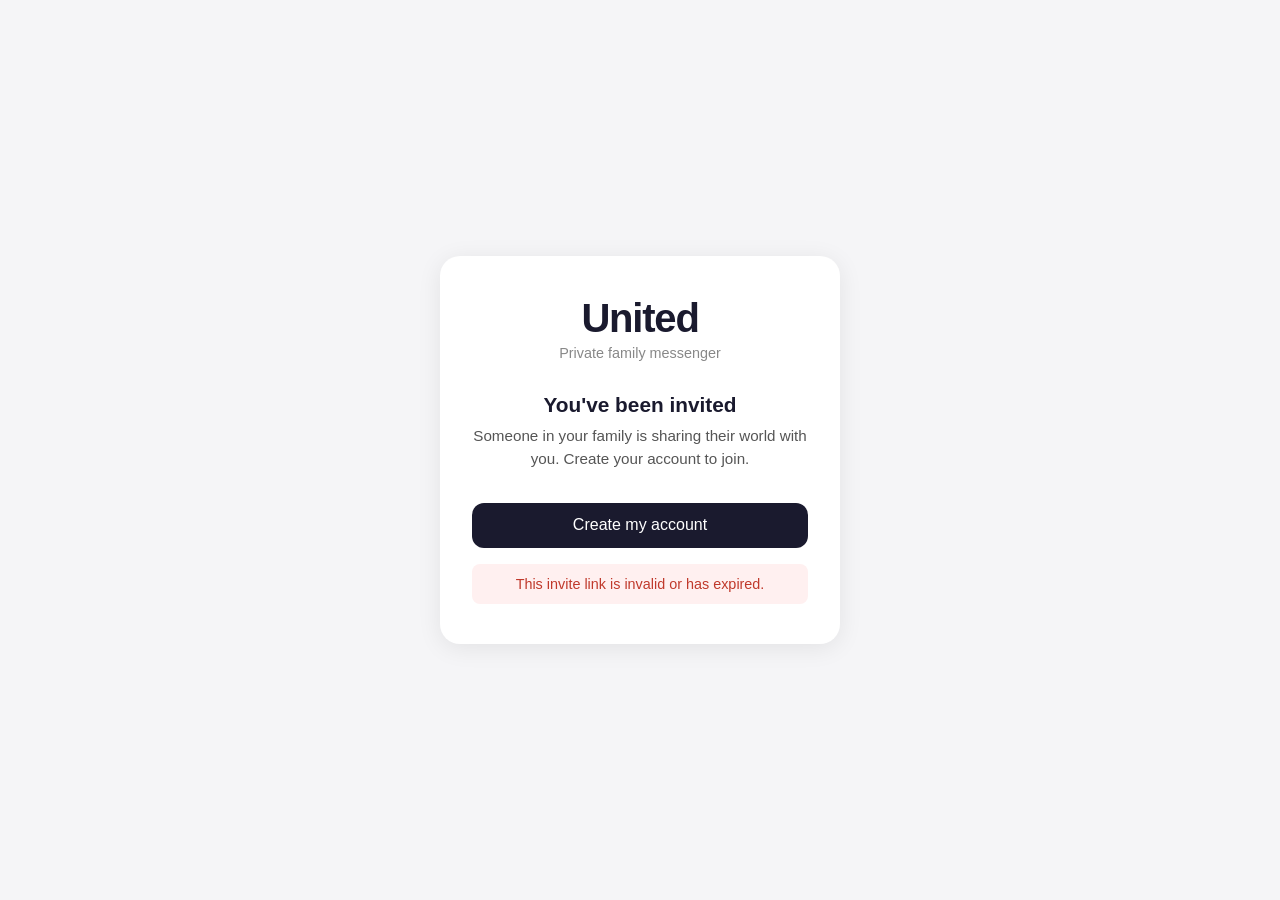
<file: invite-portal/index.html>
<!DOCTYPE html>
<html lang="en">
<head>
  <meta charset="UTF-8" />
  <meta name="viewport" content="width=device-width, initial-scale=1.0" />
  <title>United — You've been invited</title>
  <style>
    *, *::before, *::after { box-sizing: border-box; margin: 0; padding: 0; }

    body {
      font-family: -apple-system, BlinkMacSystemFont, "Segoe UI", sans-serif;
      background: #f5f5f7;
      min-height: 100vh;
      display: flex;
      align-items: center;
      justify-content: center;
      padding: 1.5rem;
    }

    .card {
      background: #fff;
      border-radius: 1.25rem;
      padding: 2.5rem 2rem;
      max-width: 400px;
      width: 100%;
      text-align: center;
      box-shadow: 0 4px 24px rgba(0,0,0,0.08);
    }

    .logo {
      font-size: 2.5rem;
      font-weight: 700;
      letter-spacing: -0.03em;
      color: #1a1a2e;
      margin-bottom: 0.25rem;
    }

    .tagline {
      font-size: 0.9rem;
      color: #888;
      margin-bottom: 2rem;
    }

    h1 {
      font-size: 1.3rem;
      font-weight: 600;
      color: #1a1a2e;
      margin-bottom: 0.5rem;
    }

    p {
      font-size: 0.95rem;
      color: #555;
      line-height: 1.5;
      margin-bottom: 2rem;
    }

    .btn {
      display: inline-block;
      background: #1a1a2e;
      color: #fff;
      padding: 0.85rem 2rem;
      border-radius: 0.75rem;
      font-size: 1rem;
      font-weight: 500;
      text-decoration: none;
      cursor: pointer;
      border: none;
      width: 100%;
      transition: background 0.15s;
    }

    .btn:hover { background: #2d2d4e; }

    .error {
      background: #fff0f0;
      color: #c0392b;
      border-radius: 0.5rem;
      padding: 0.75rem 1rem;
      font-size: 0.9rem;
      margin-top: 1rem;
      display: none;
    }
  </style>
</head>
<body>
  <div class="card">
    <div class="logo">United</div>
    <div class="tagline">Private family messenger</div>

    <h1>You've been invited</h1>
    <p>Someone in your family is sharing their world with you. Create your account to join.</p>

    <button class="btn" id="continueBtn">Create my account</button>
    <div class="error" id="error">This invite link is invalid or has expired.</div>
  </div>

  <script>
    const params = new URLSearchParams(window.location.search);
    const token = params.get('token');

    if (!token) {
      document.getElementById('error').style.display = 'block';
      document.getElementById('continueBtn').disabled = true;
    }

    document.getElementById('continueBtn').addEventListener('click', () => {
      if (token) {
        window.location.href = '/register.html?token=' + encodeURIComponent(token);
      }
    });
  </script>
</body>
</html>
</file>
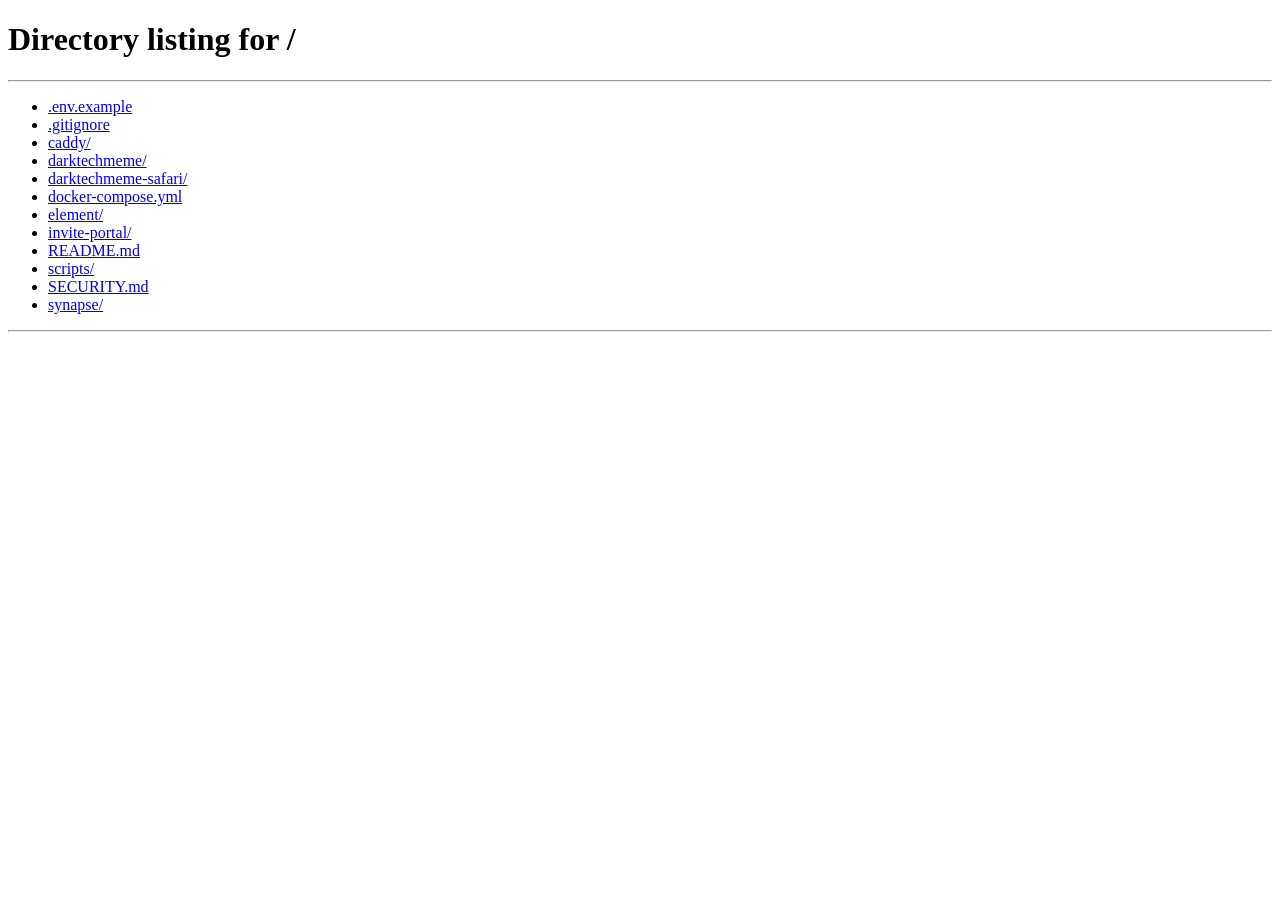
<file: invite-portal/register.html>
<!DOCTYPE html>
<html lang="en">
<head>
  <meta charset="UTF-8" />
  <meta name="viewport" content="width=device-width, initial-scale=1.0" />
  <title>United — Create your account</title>
  <style>
    *, *::before, *::after { box-sizing: border-box; margin: 0; padding: 0; }

    body {
      font-family: -apple-system, BlinkMacSystemFont, "Segoe UI", sans-serif;
      background: #f5f5f7;
      min-height: 100vh;
      display: flex;
      align-items: center;
      justify-content: center;
      padding: 1.5rem;
    }

    .card {
      background: #fff;
      border-radius: 1.25rem;
      padding: 2.5rem 2rem;
      max-width: 400px;
      width: 100%;
      box-shadow: 0 4px 24px rgba(0,0,0,0.08);
    }

    .logo {
      font-size: 1.75rem;
      font-weight: 700;
      letter-spacing: -0.03em;
      color: #1a1a2e;
      margin-bottom: 1.5rem;
      text-align: center;
    }

    h1 {
      font-size: 1.2rem;
      font-weight: 600;
      color: #1a1a2e;
      margin-bottom: 0.25rem;
    }

    .sub {
      font-size: 0.85rem;
      color: #888;
      margin-bottom: 1.75rem;
    }

    label {
      display: block;
      font-size: 0.85rem;
      font-weight: 500;
      color: #333;
      margin-bottom: 0.35rem;
    }

    input {
      width: 100%;
      padding: 0.75rem 1rem;
      border: 1.5px solid #e0e0e0;
      border-radius: 0.625rem;
      font-size: 1rem;
      margin-bottom: 1rem;
      outline: none;
      transition: border-color 0.15s;
    }

    input:focus { border-color: #1a1a2e; }

    .hint {
      font-size: 0.78rem;
      color: #aaa;
      margin-top: -0.75rem;
      margin-bottom: 1rem;
    }

    .btn {
      width: 100%;
      background: #1a1a2e;
      color: #fff;
      padding: 0.85rem;
      border-radius: 0.75rem;
      font-size: 1rem;
      font-weight: 500;
      border: none;
      cursor: pointer;
      transition: background 0.15s;
      margin-top: 0.5rem;
    }

    .btn:hover:not(:disabled) { background: #2d2d4e; }
    .btn:disabled { opacity: 0.5; cursor: not-allowed; }

    .message {
      border-radius: 0.5rem;
      padding: 0.75rem 1rem;
      font-size: 0.9rem;
      margin-top: 1rem;
      display: none;
    }

    .message.error { background: #fff0f0; color: #c0392b; }
    .message.success { background: #f0fff4; color: #27ae60; }
  </style>
</head>
<body>
  <div class="card">
    <div class="logo">United</div>

    <h1>Create your account</h1>
    <p class="sub">Choose a username and password. Your data stays in the family.</p>

    <form id="registerForm">
      <label for="username">Username</label>
      <input type="text" id="username" placeholder="e.g. pierre" autocomplete="username"
             pattern="[a-z0-9._\-]+" minlength="3" maxlength="32" required />
      <p class="hint">Lowercase letters, numbers, dots, dashes only.</p>

      <label for="displayName">Display name</label>
      <input type="text" id="displayName" placeholder="e.g. Pierre Dupont"
             maxlength="64" required />

      <label for="password">Password</label>
      <input type="password" id="password" placeholder="At least 8 characters"
             autocomplete="new-password" minlength="8" required />

      <label for="passwordConfirm">Confirm password</label>
      <input type="password" id="passwordConfirm" placeholder="Repeat your password"
             autocomplete="new-password" required />

      <button type="submit" class="btn" id="submitBtn">Join United</button>
    </form>

    <div class="message error" id="errorMsg"></div>
    <div class="message success" id="successMsg">Account created! Redirecting you to the app…</div>
  </div>

  <script src="app.js"></script>
</body>
</html>
</file>
